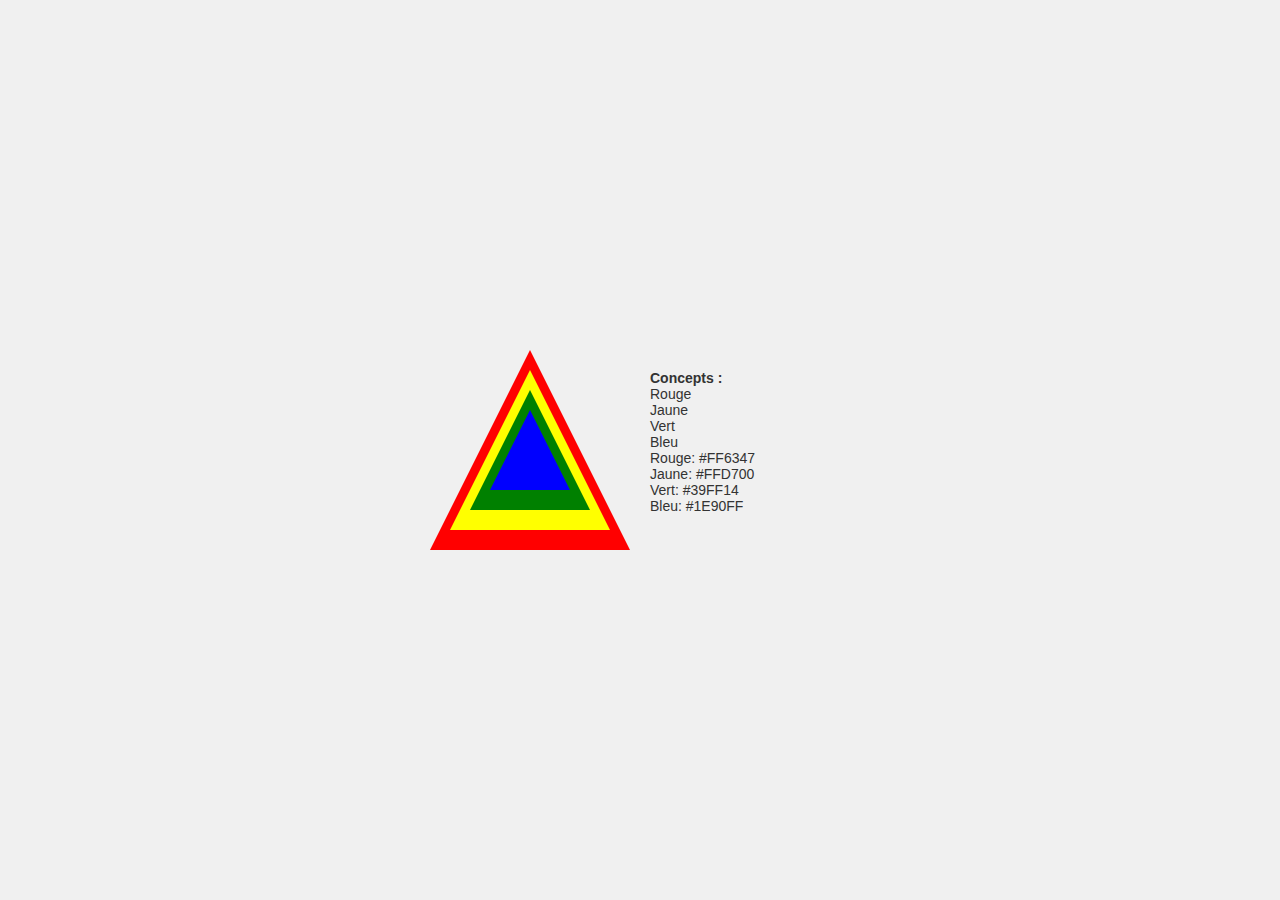
<file: page 20 triangles/index.html>
<!DOCTYPE html>
<html lang="fr">
<head>
  <meta charset="UTF-8">
  <meta name="viewport" content="width=device-width, initial-scale=1.0">
  <title>Triangle Décomposé</title>
  <link rel="stylesheet" href="style.css">
</head>
<body>
  <div class="container">
    <!-- Triangle et concepts associés -->
    <div class="triangle-container">
      <div id="triangle-canvas" class="triangle"></div>
      <div id="concepts-info" class="triangle-info">
        <p><strong>Concepts :</strong></p>
        <p id="concept-red">Rouge</p>
        <p id="concept-yellow">Jaune</p>
        <p id="concept-green">Vert</p>
        <p id="concept-blue">Bleu</p>
      </div>
    </div>
  </div>
  <script src="script.js"></script>
</body>
</html>
</file>
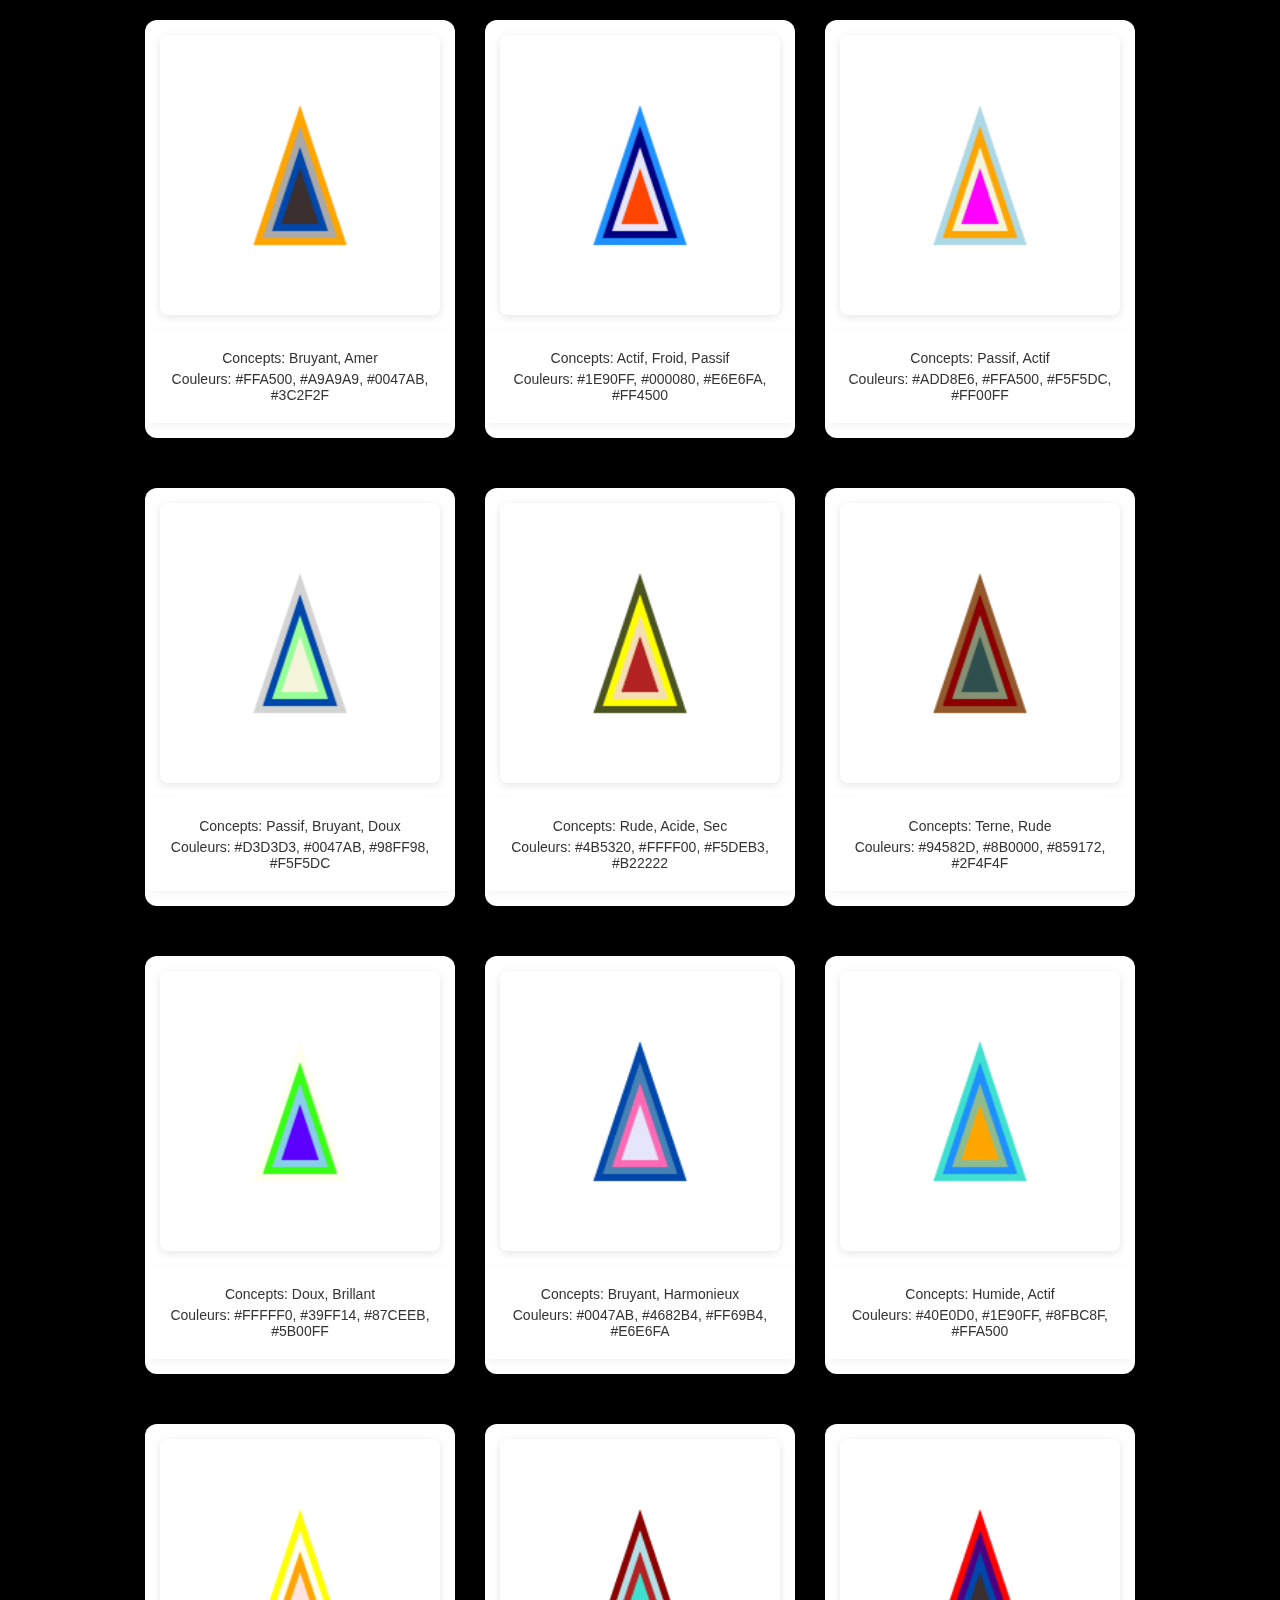
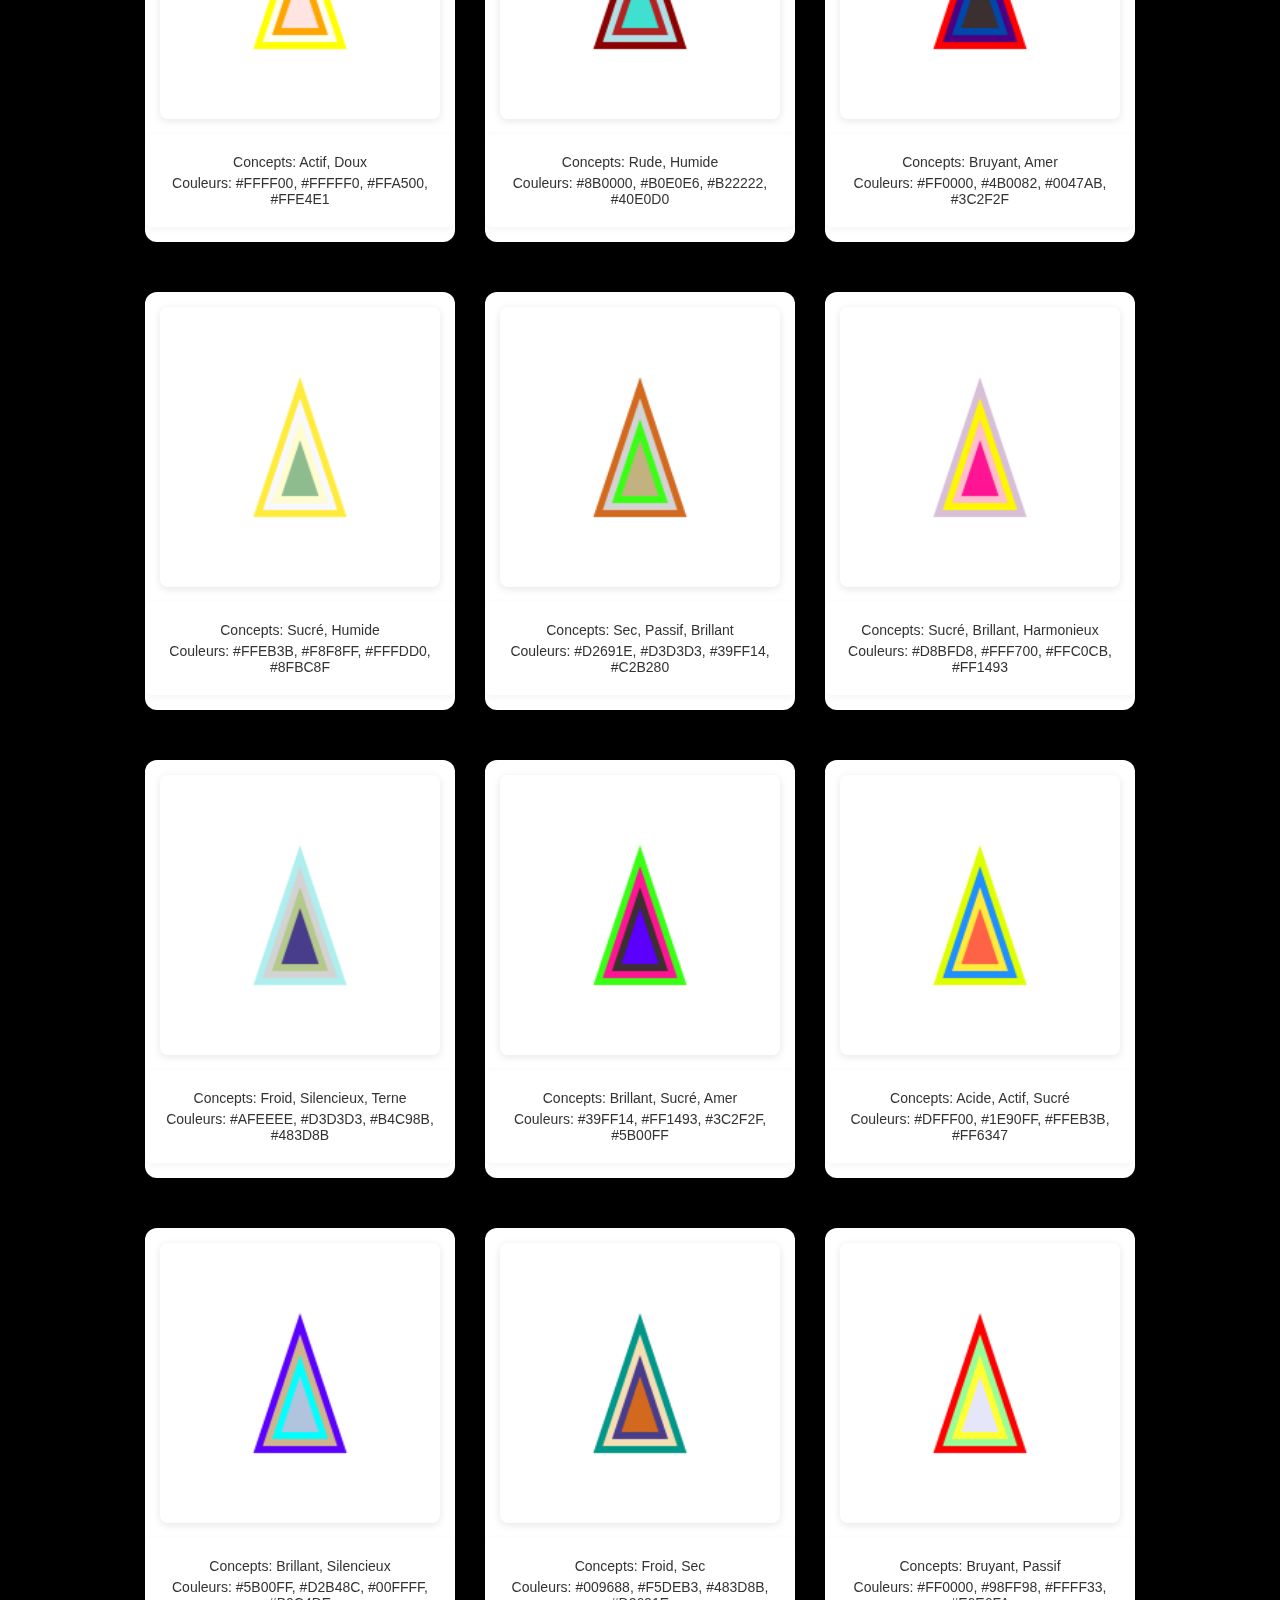
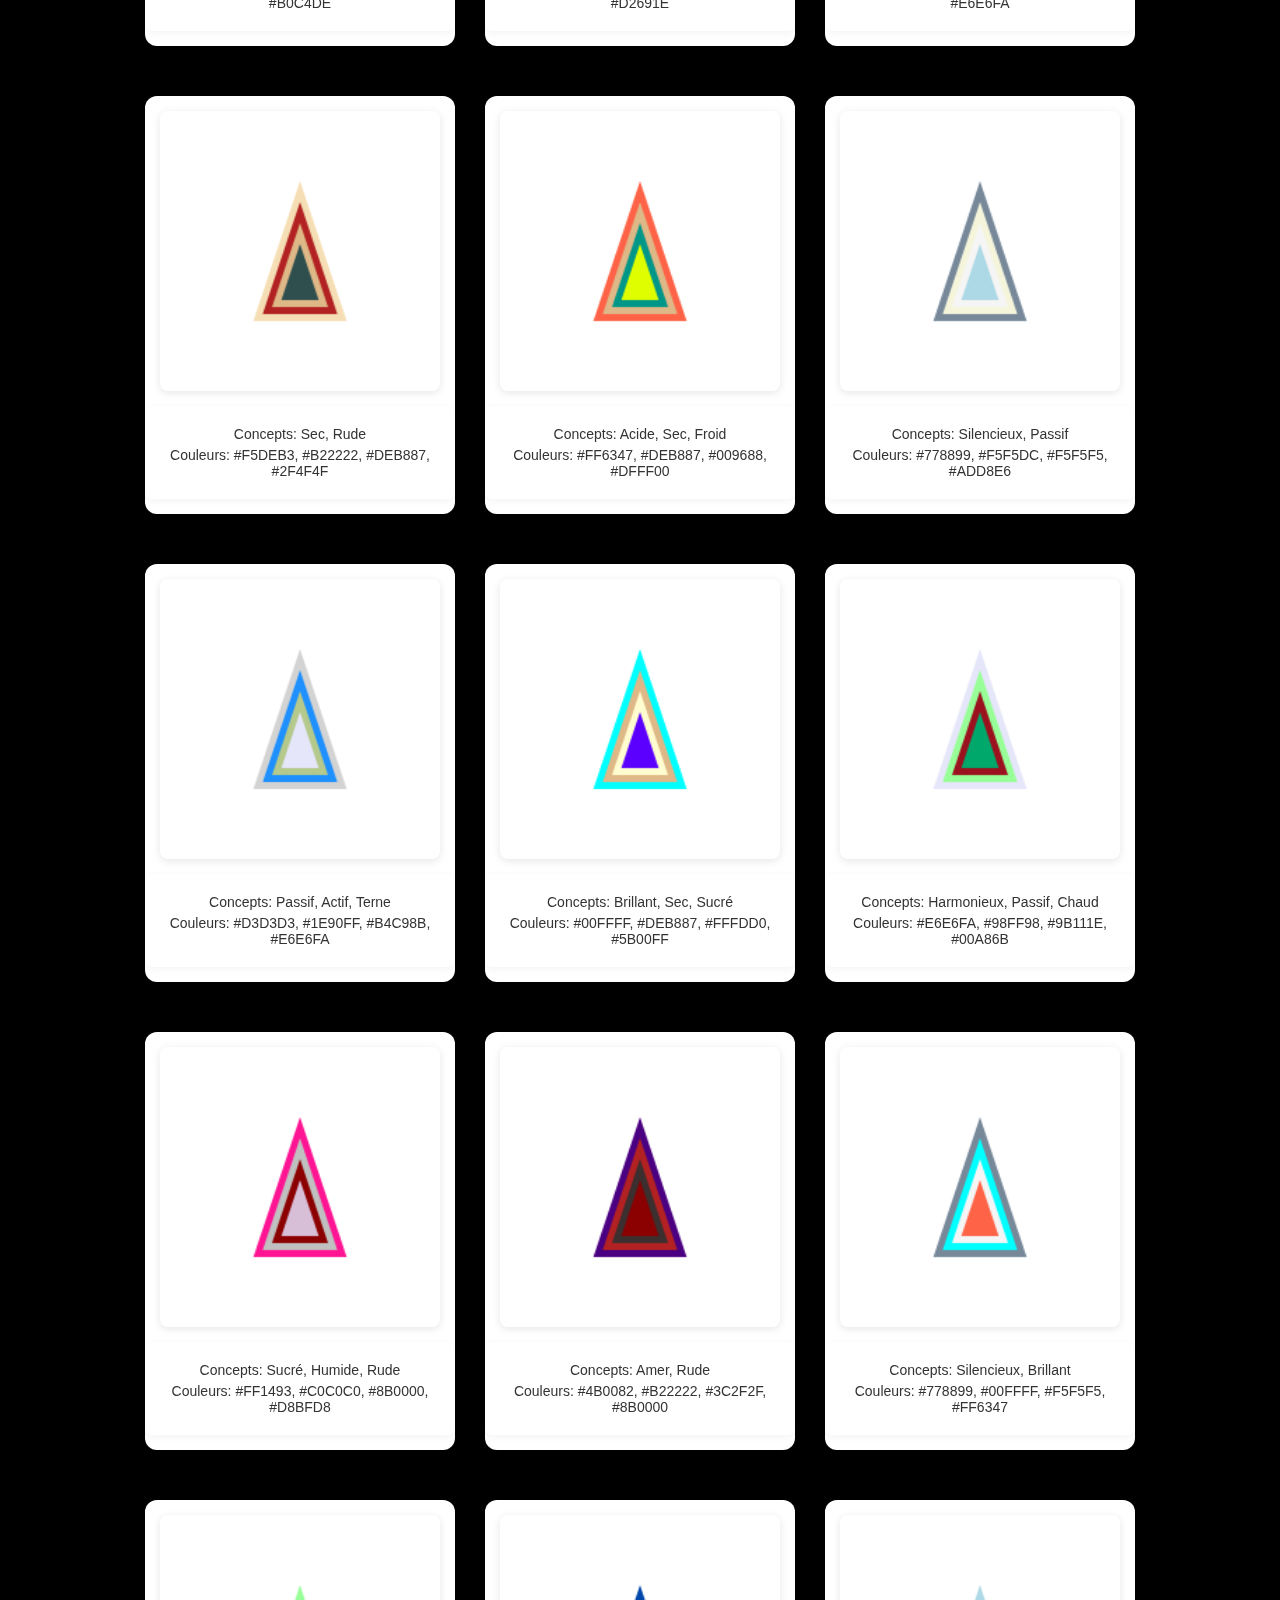
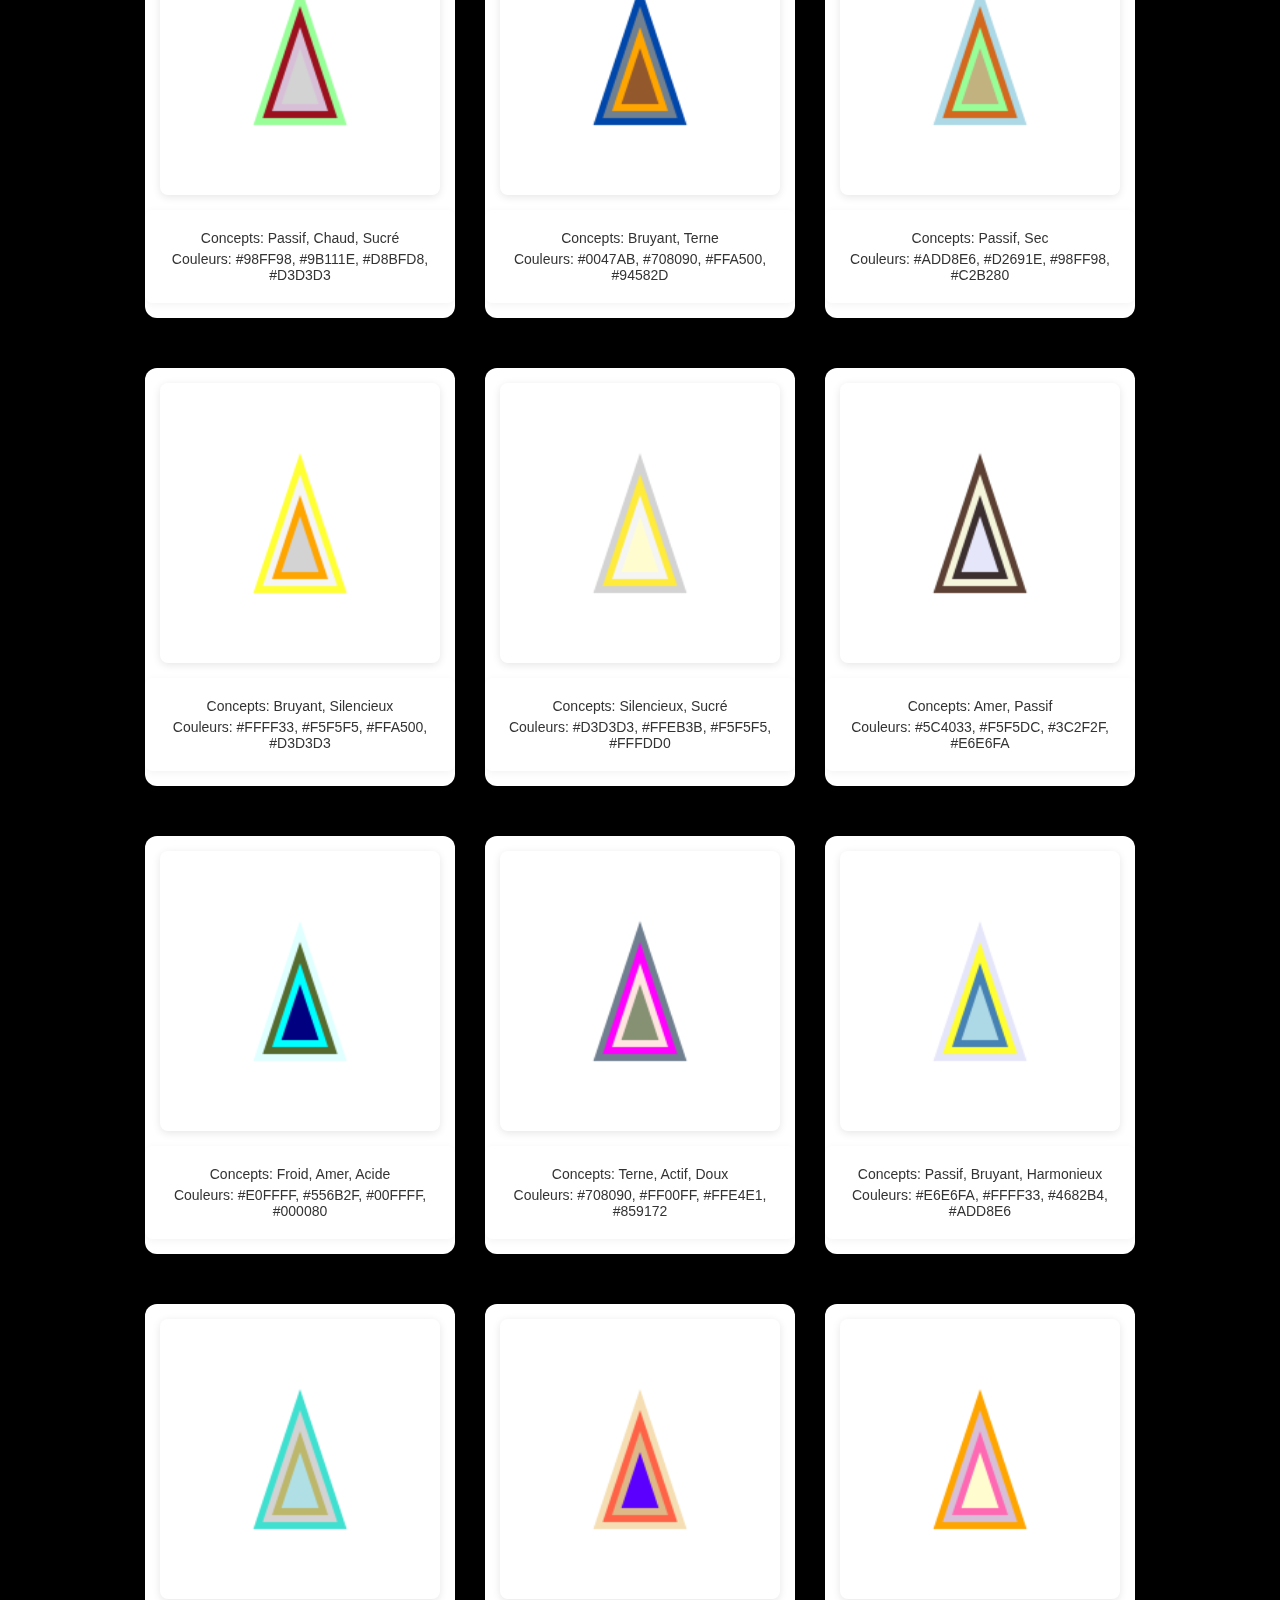
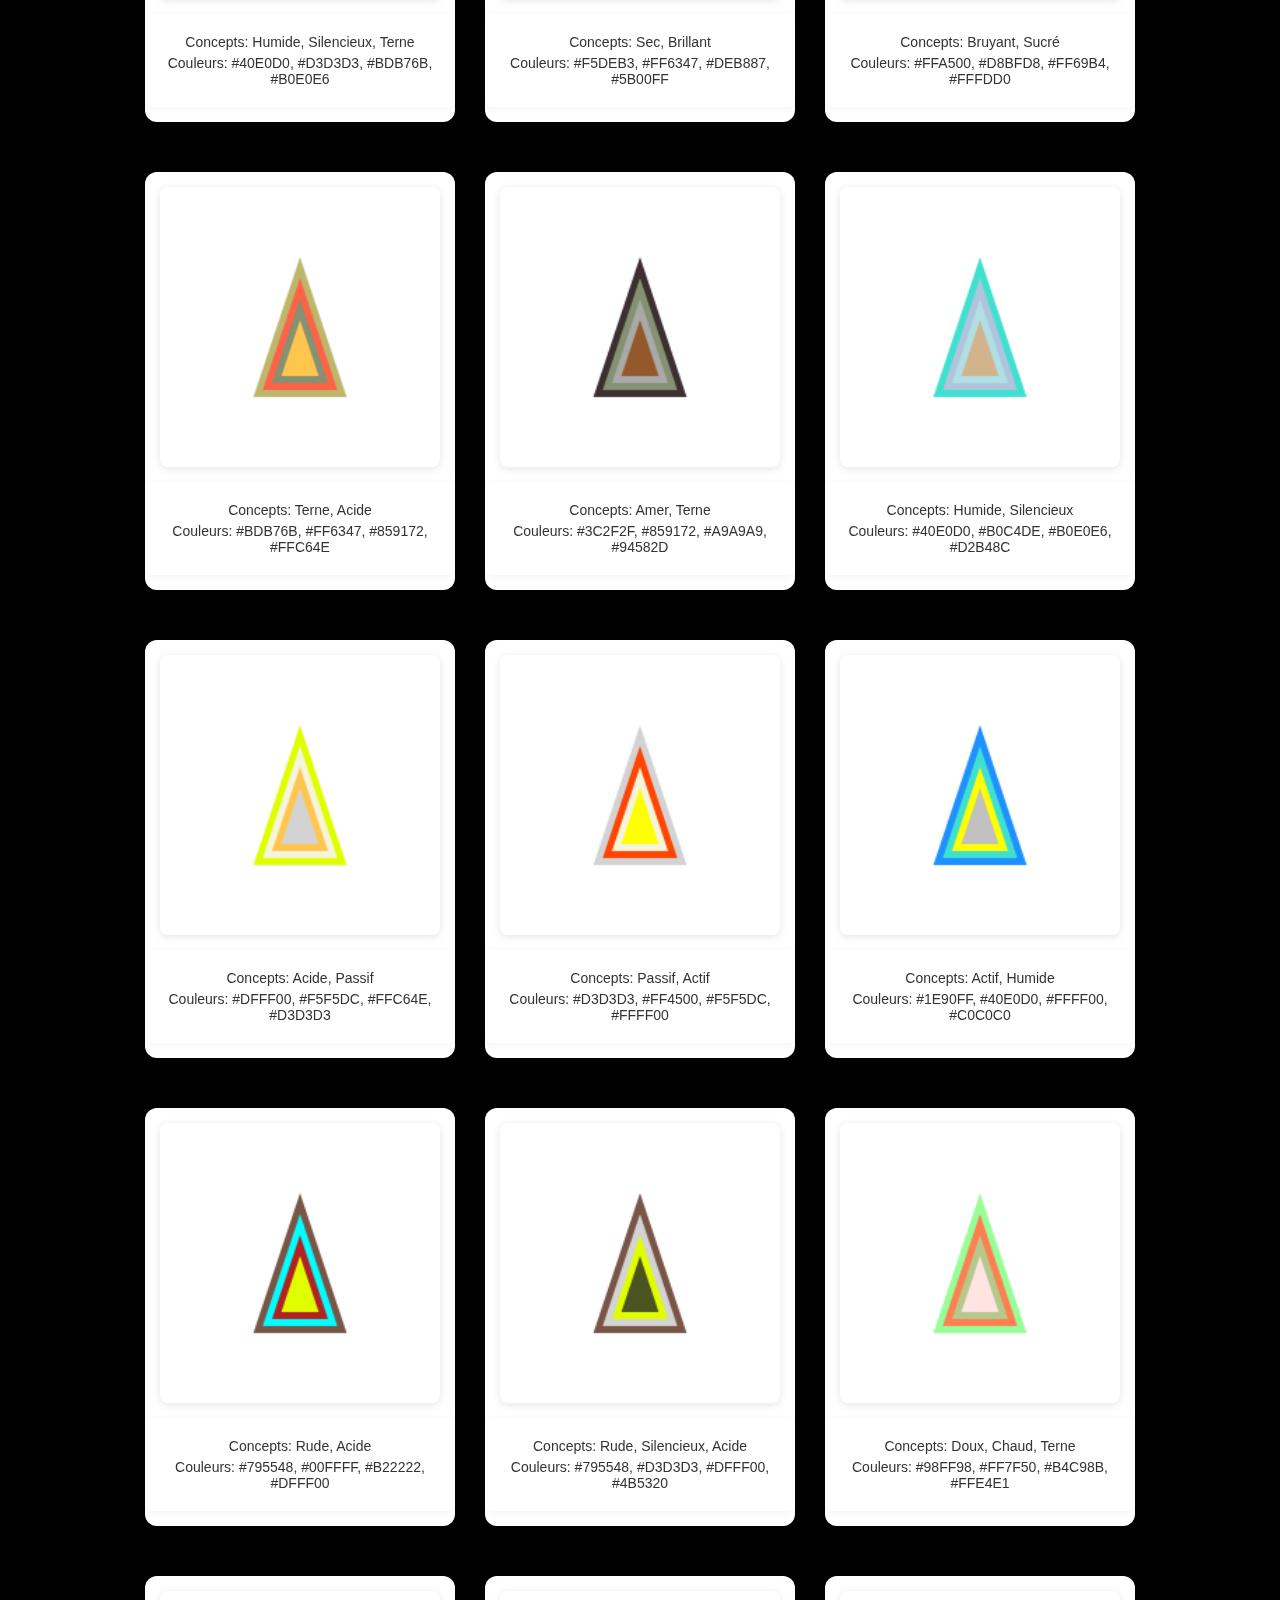
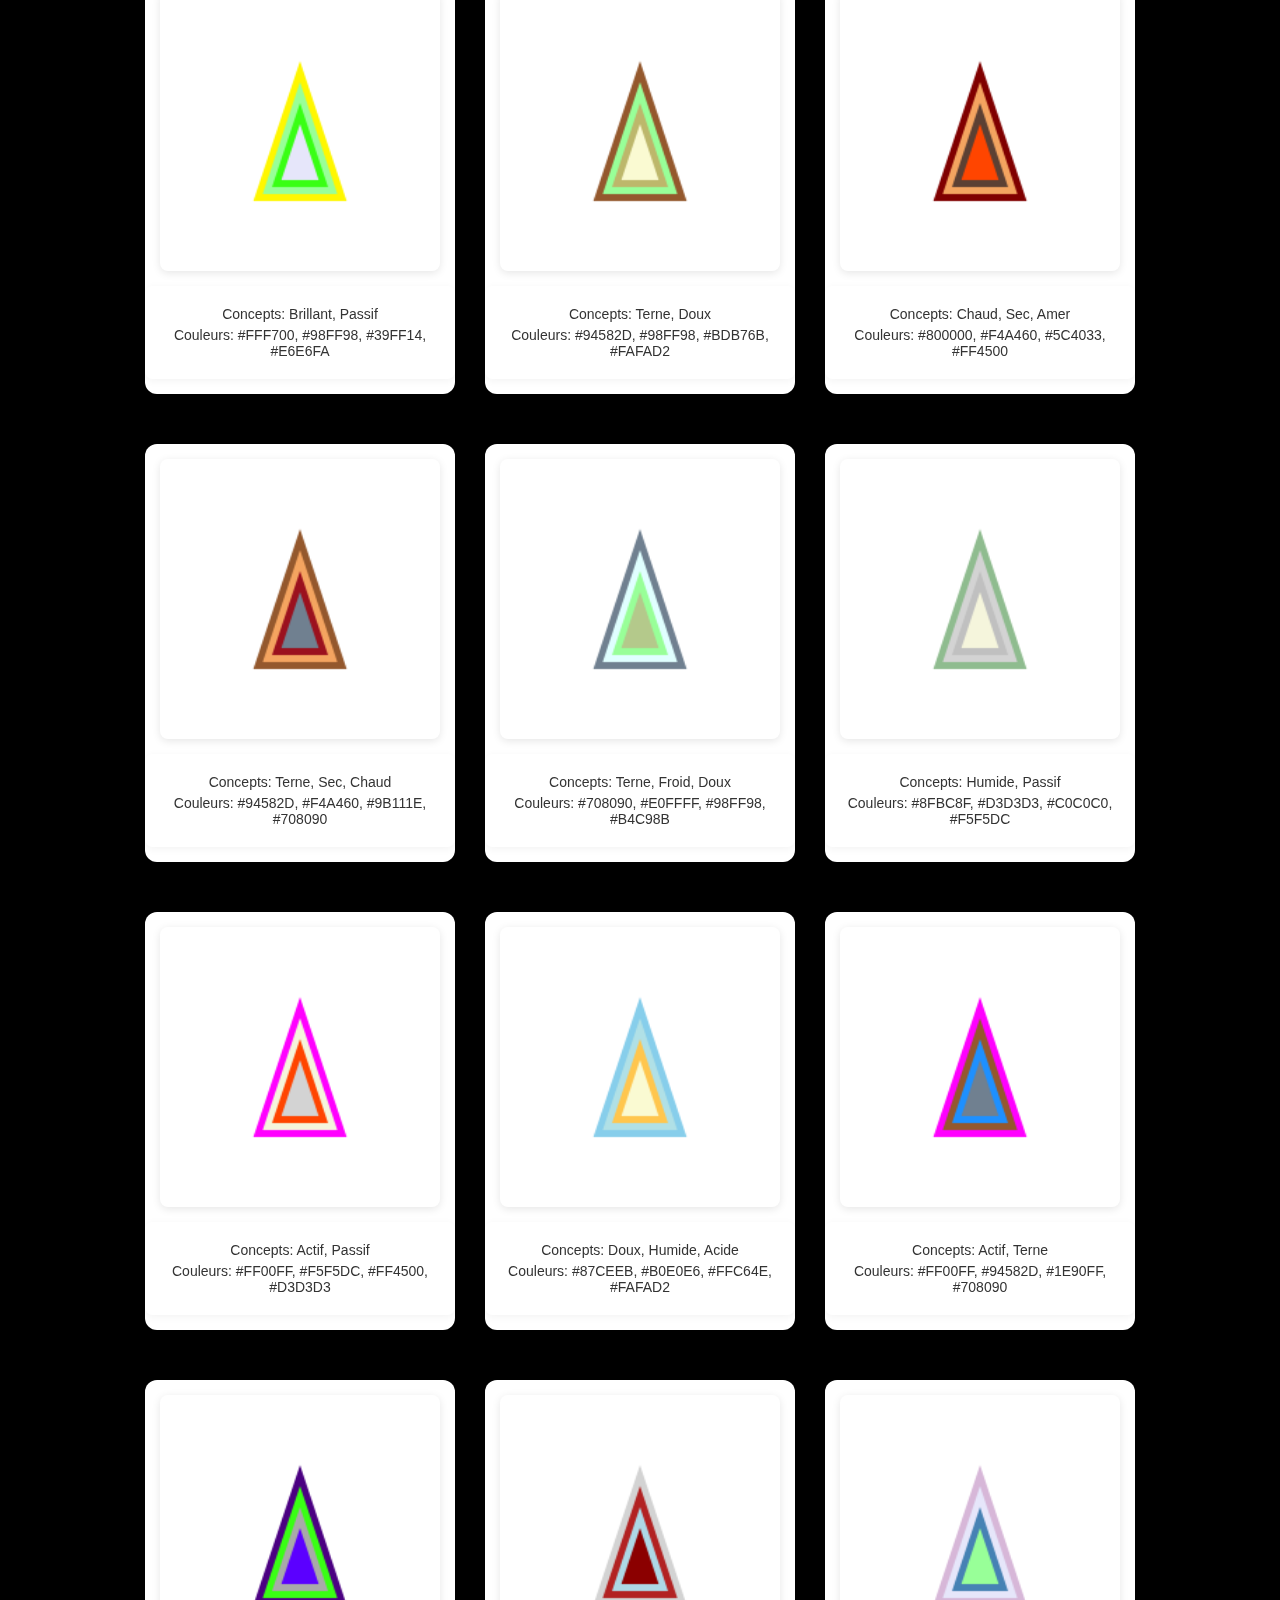
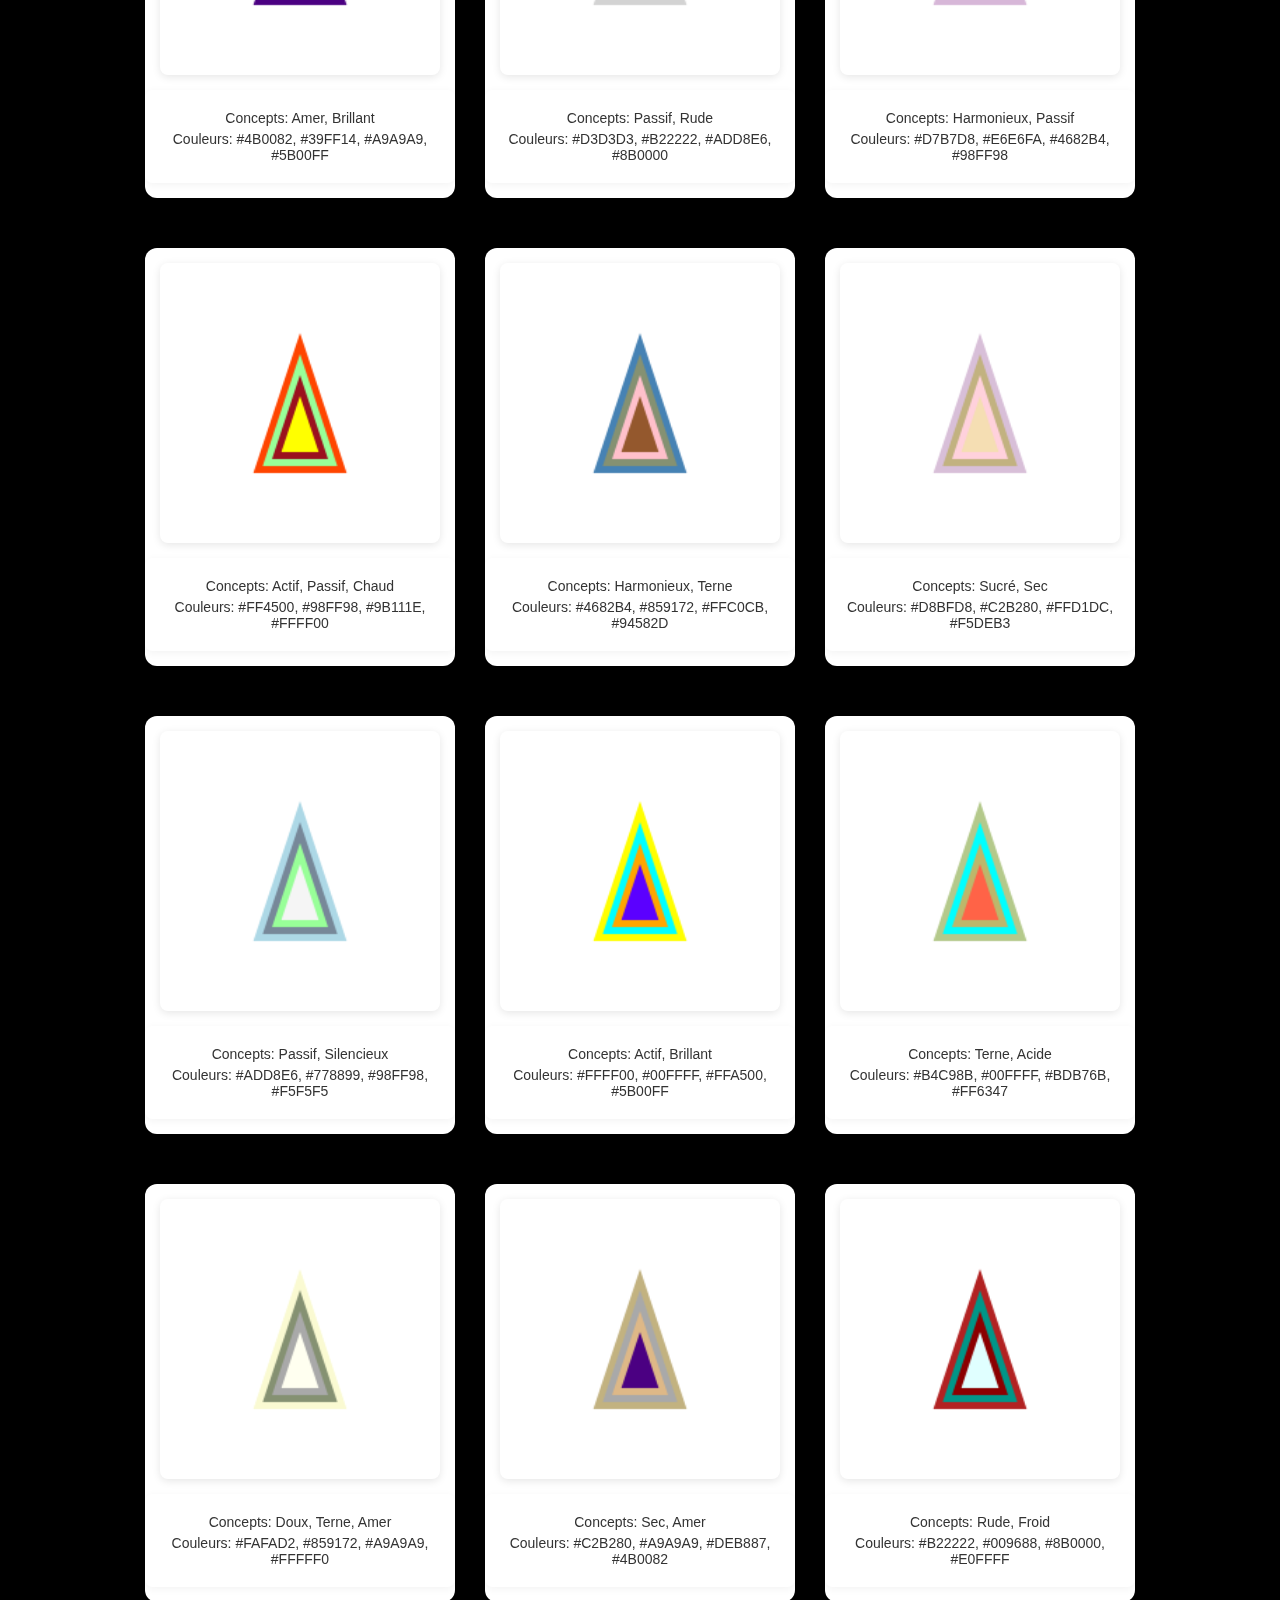
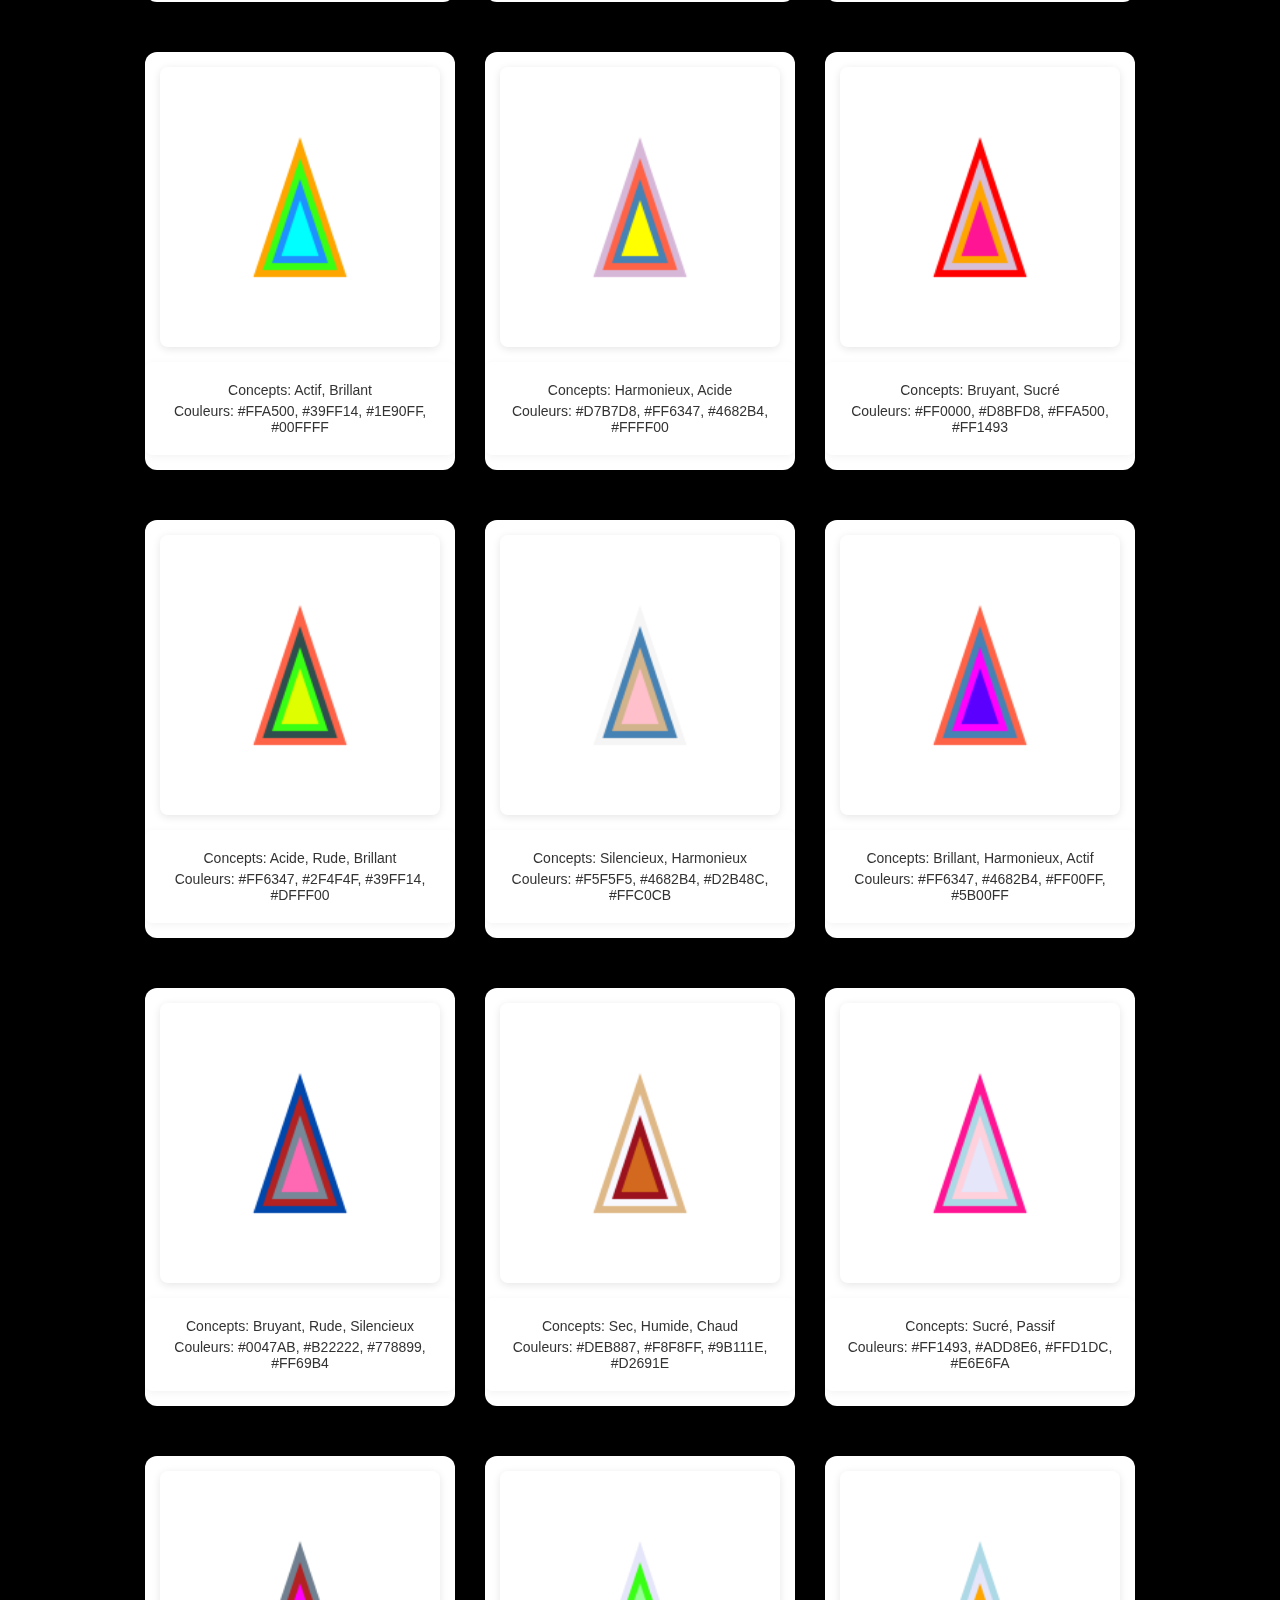
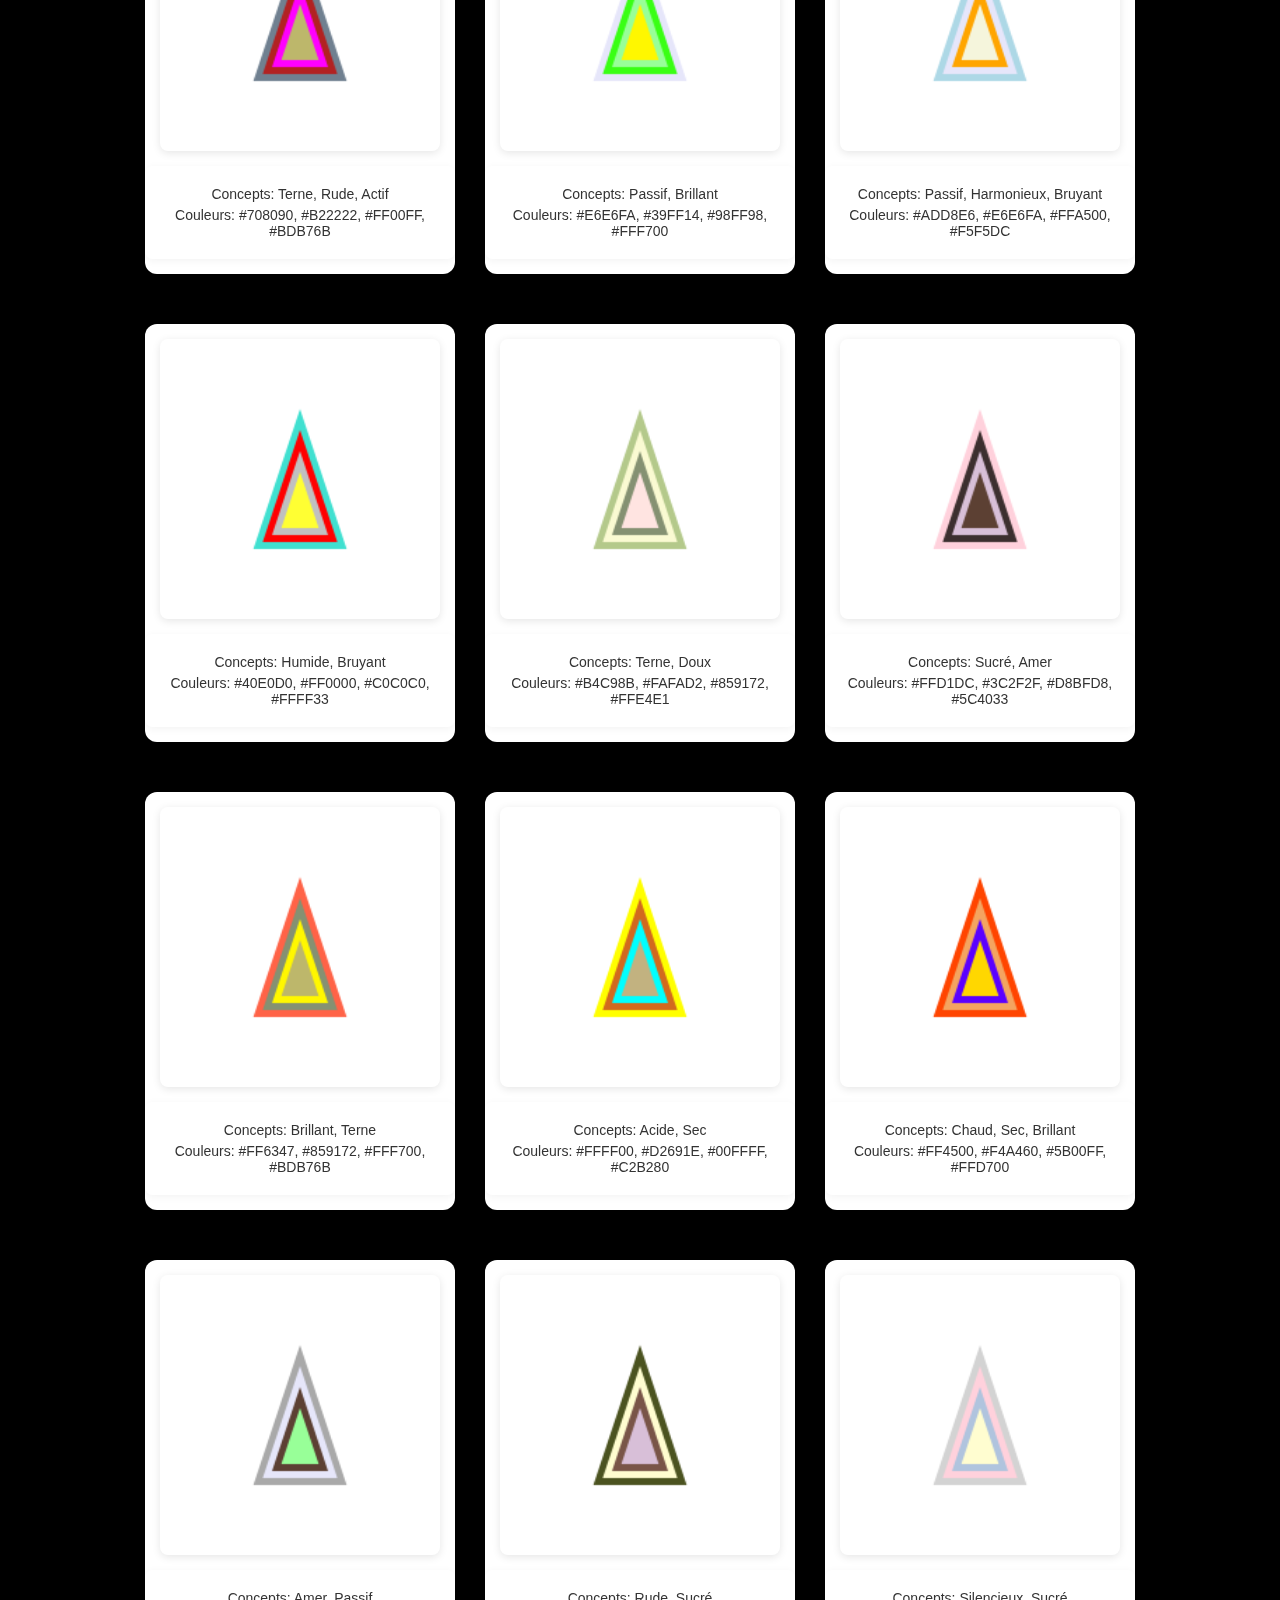
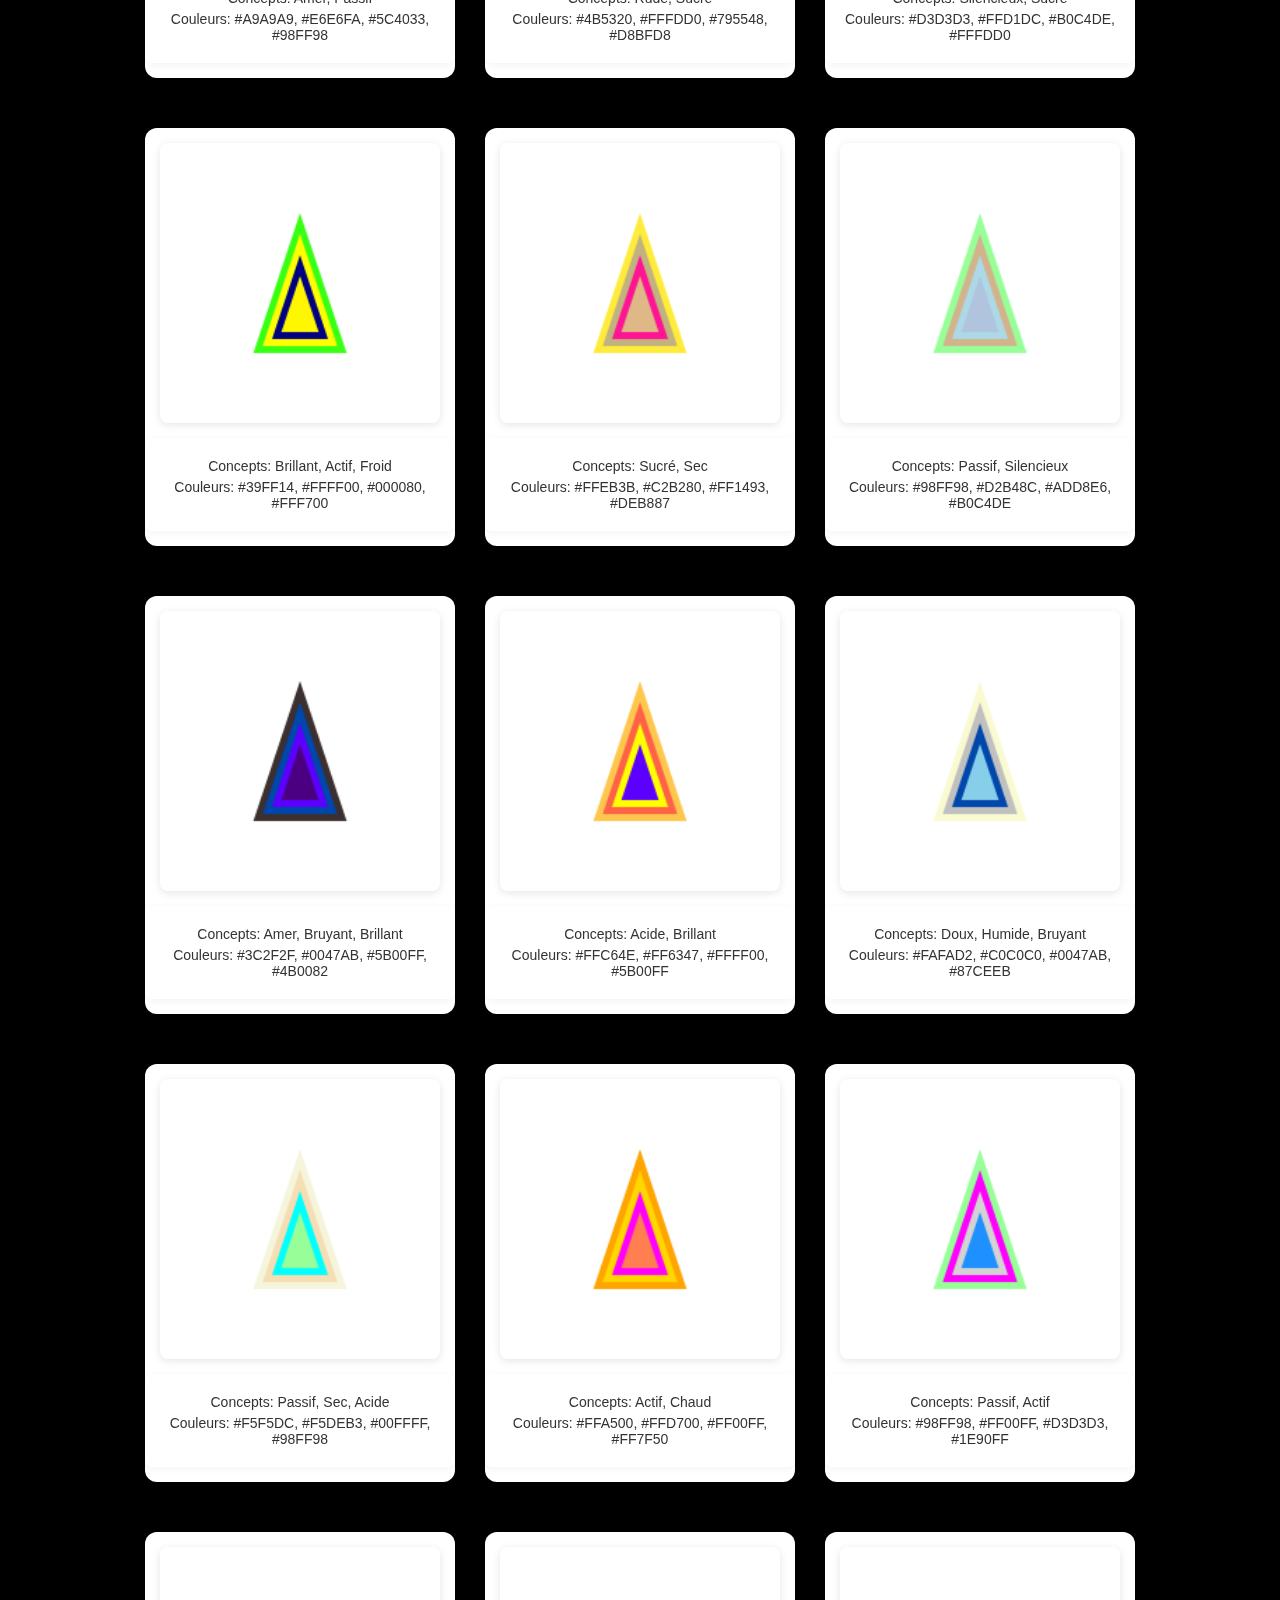
<file: page 200triangles/index.html>
<!DOCTYPE html>
<html lang="fr">
<head>
  <meta charset="UTF-8">
  <meta name="viewport" content="width=device-width, initial-scale=1.0">
  <title>200 Triangles</title>
  <link rel="stylesheet" href="style.css">
</head>
<body>
  <div class="container">
    <div id="canvas-container"></div>
  </div>
  <script src="script.js"></script>
</body>
</html>
</file>
<file: page 20 triangles/style.css>
body {
  font-family: Arial, sans-serif;
  background-color: #f0f0f0;
  display: flex;
  justify-content: center;
  align-items: center;
  min-height: 100vh;
  margin: 0;
}

.container {
  display: flex;
  justify-content: center;
  align-items: center;
}

.triangle-container {
  display: flex;
  align-items: flex-start;
}

.triangle-info {
  margin-left: 20px;
  font-size: 16px;
  color: #333;
  padding-top: 20px;
  width: 200px;
}

.triangle-info p {
  margin: 5px 0;
}

#triangle-canvas {
  width: 200px;
  height: 200px;
  position: relative;
  background-color: transparent;
  cursor: pointer;
  transition: all 0.5s ease;
}

#triangle-canvas div {
  position: absolute;
  width: 0;
  height: 0;
  transition: all 0.5s ease;
}

#triangle-canvas div.red {
  border-left: 100px solid transparent;
  border-right: 100px solid transparent;
  border-bottom: 200px solid red;
}

#triangle-canvas div.yellow {
  border-left: 80px solid transparent;
  border-right: 80px solid transparent;
  border-bottom: 160px solid yellow;
  top: 20px;
  left: 20px;
}

#triangle-canvas div.green {
  border-left: 60px solid transparent;
  border-right: 60px solid transparent;
  border-bottom: 120px solid green;
  top: 40px;
  left: 40px;
}

#triangle-canvas div.blue {
  border-left: 40px solid transparent;
  border-right: 40px solid transparent;
  border-bottom: 80px solid blue;
  top: 60px;
  left: 60px;
}

#triangle-canvas:hover div {
  width: 100%;
  height: 100%;
}

#concepts-info p {
  font-size: 14px;
  margin: 0;
}

#concepts-info {
  display: flex;
  flex-direction: column;
  justify-content: space-around;
}
</file>
<file: page 200triangles/style.css>
body {
  font-family: Arial, sans-serif;
  background-color: #f5f5f5;
  display: flex;
  justify-content: center;
  align-items: flex-start;
  min-height: 100vh;
  margin: 0;
  padding: 20px;
  background-color: black;
}

.container {
  display: flex;
  flex-wrap: wrap;
  justify-content: center;
  align-items: flex-start;
  width: 100%;
  max-width: 1200px;
}

#canvas-container {
  display: flex;
  flex-wrap: wrap;
  gap: 30px;
  justify-content: center;
  width: 100%;
}

.triangle-container {
  display: flex;
  flex-direction: column;
  align-items: center;
  width: 280px;
  background-color: #fff;
  border-radius: 12px;
  box-shadow: 0 4px 12px rgba(0, 0, 0, 0.1);
  padding: 15px;
  margin-bottom: 20px;
}

.triangle-container canvas {
  max-width: 300px;
  max-height: 300px;
  width: 100%;
  height: auto;
  border-radius: 8px;
  box-shadow: 0 2px 8px rgba(0, 0, 0, 0.1);
  margin-bottom: 15px;
}

.triangle-info {
  background-color: #fff;
  padding: 15px;
  border-radius: 8px;
  box-shadow: 0 2px 8px rgba(0, 0, 0, 0.05);
  width: 100%;
  font-size: 14px;
  text-align: center;
  color: #333;
}

.triangle-info p {
  margin: 5px 0;
}

.triangle-container:hover {
  transform: translateY(-10px);
  box-shadow: 0 6px 18px rgba(0, 0, 0, 0.2);
  transition: transform 0.3s, box-shadow 0.3s;
}
</file>
